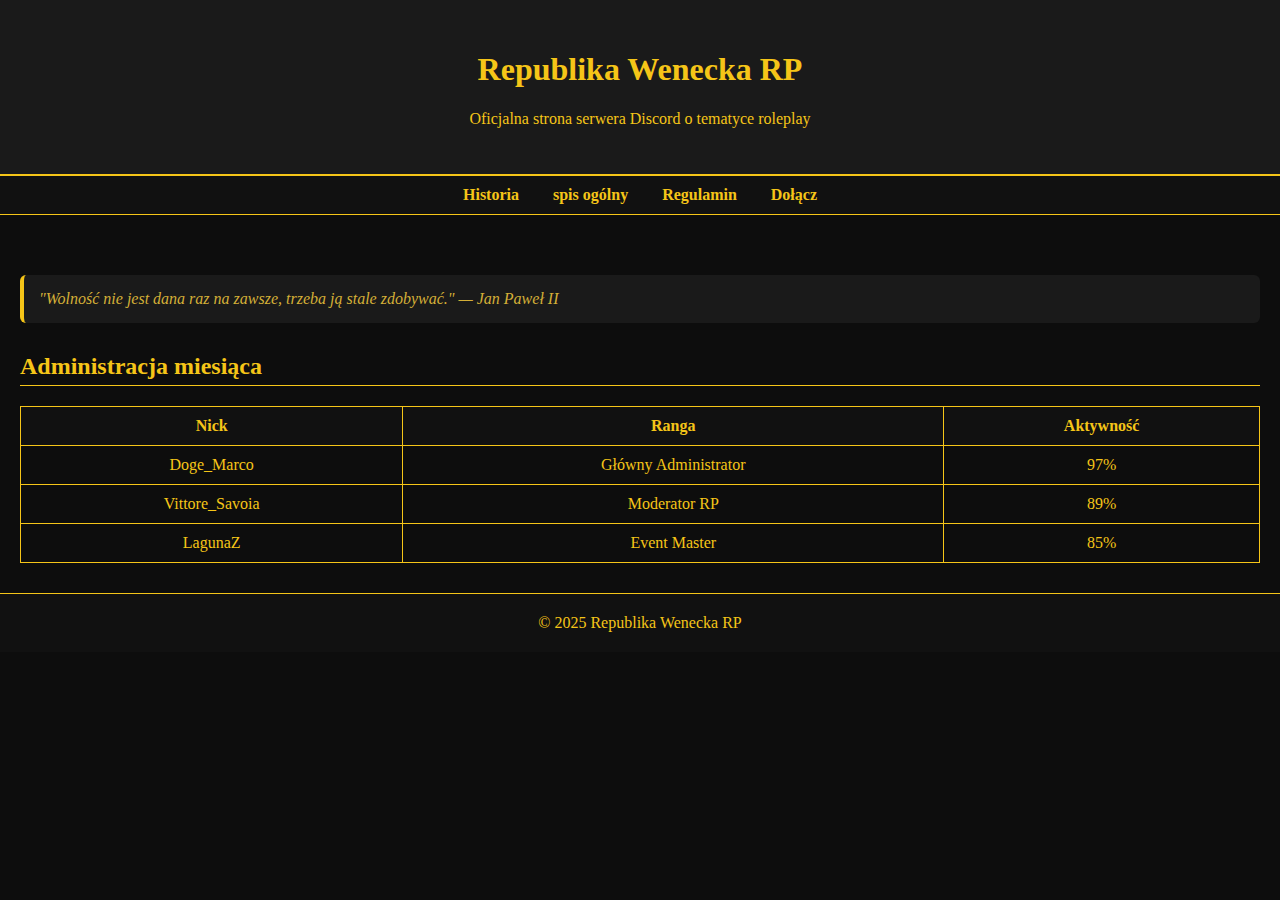
<file: index.html>
<!DOCTYPE html>
<html lang="pl">
<head>
  <meta charset="UTF-8">
  <title>Republika Wenecka RP</title>
  <link rel="stylesheet" href="style.css">
</head>
<body>

<header>
  <h1>Republika Wenecka RP</h1>
  <p>Oficjalna strona serwera Discord o tematyce roleplay</p>
</header>

<nav>
  <a href="historia.html">Historia</a>
  <a href="spis.html">spis ogólny</a>
  <a href="regulamin.html">Regulamin</a>
  <a href="dolacz.html">Dołącz</a>
</nav>

<main>
  <blockquote>
    "Wolność nie jest dana raz na zawsze, trzeba ją stale zdobywać." — Jan Paweł II
  </blockquote>

  <h2>Administracja miesiąca</h2>
  <table>
    <tr>
      <th>Nick</th>
      <th>Ranga</th>
      <th>Aktywność</th>
    </tr>
    <tr>
      <td>Doge_Marco</td>
      <td>Główny Administrator</td>
      <td>97%</td>
    </tr>
    <tr>
      <td>Vittore_Savoia</td>
      <td>Moderator RP</td>
      <td>89%</td>
    </tr>
    <tr>
      <td>LagunaZ</td>
      <td>Event Master</td>
      <td>85%</td>
    </tr>
  </table>
</main>

<footer>
  &copy; 2025 Republika Wenecka RP
</footer>

</body>
</html>
</file>
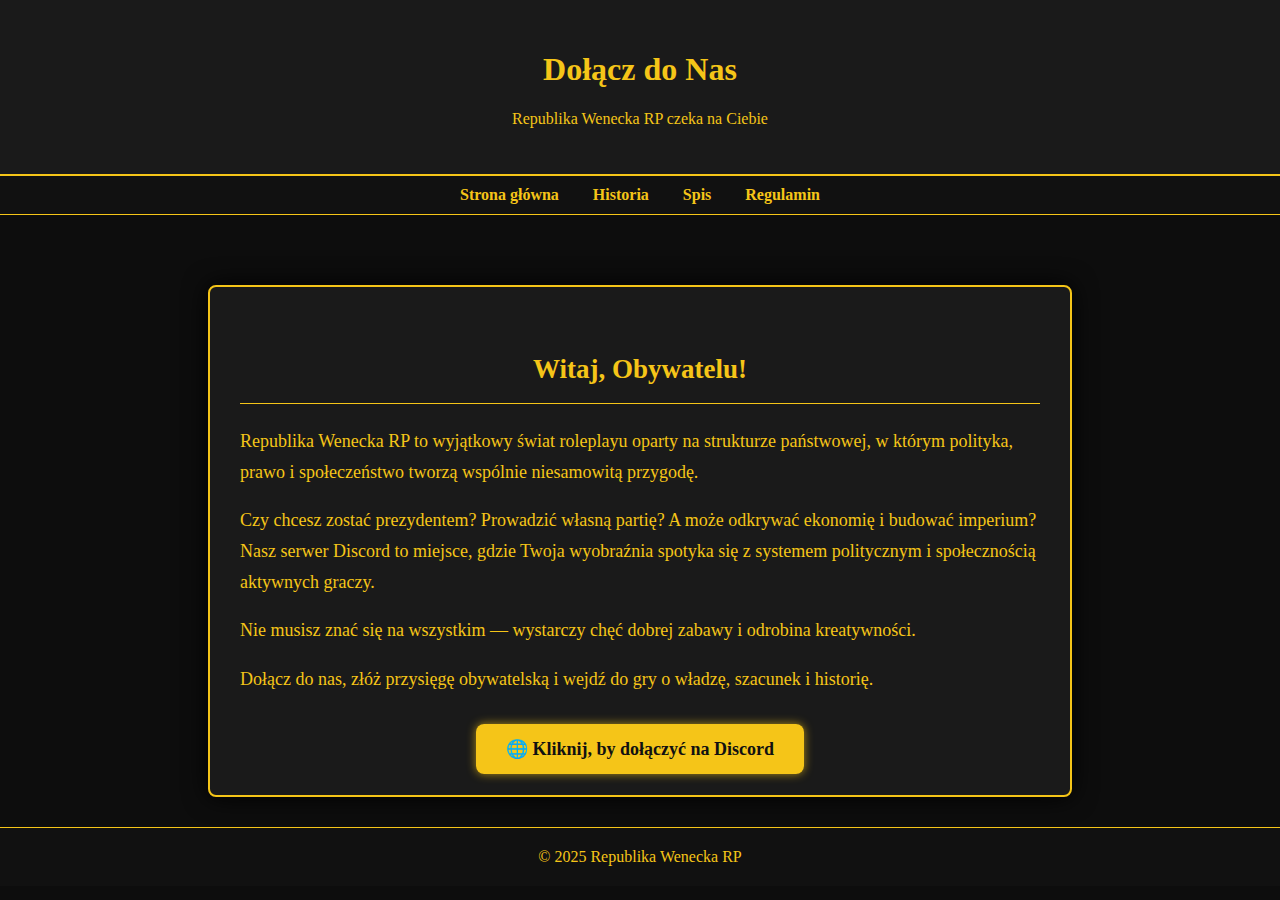
<file: dolacz.html>
<!DOCTYPE html>
<html lang="pl">
<head>
  <meta charset="UTF-8">
  <title>Dołącz do Republiki Weneckiej RP</title>
  <link rel="stylesheet" href="style.css">
</head>
<body>

<header>
  <h1>Dołącz do Nas</h1>
  <p>Republika Wenecka RP czeka na Ciebie</p>
</header>

<nav>
  <a href="index.html">Strona główna</a>
  <a href="historia.html">Historia</a>
  <a href="spis.html">Spis</a>
  <a href="regulamin.html">Regulamin</a>
</nav>

<main class="book-container">
  <div class="book-page">
    <h2>Witaj, Obywatelu!</h2>
    <p>
      Republika Wenecka RP to wyjątkowy świat roleplayu oparty na strukturze państwowej,
      w którym polityka, prawo i społeczeństwo tworzą wspólnie niesamowitą przygodę.
    </p>

    <p>
      Czy chcesz zostać prezydentem? Prowadzić własną partię? A może odkrywać ekonomię i budować imperium? 
      Nasz serwer Discord to miejsce, gdzie Twoja wyobraźnia spotyka się z systemem politycznym i 
      społecznością aktywnych graczy.
    </p>

    <p>
      Nie musisz znać się na wszystkim — wystarczy chęć dobrej zabawy i odrobina kreatywności.
    </p>

    <p>
      Dołącz do nas, złóż przysięgę obywatelską i wejdź do gry o władzę, szacunek i historię.
    </p>

    <div class="join-button">
      <a href=https://discord.gg/5XjupXhKpY target="_blank">🌐 Kliknij, by dołączyć na Discord</a>
    </div>
  </div>
</main>

<footer>
  &copy; 2025 Republika Wenecka RP
</footer>

</body>
</html>
</file>
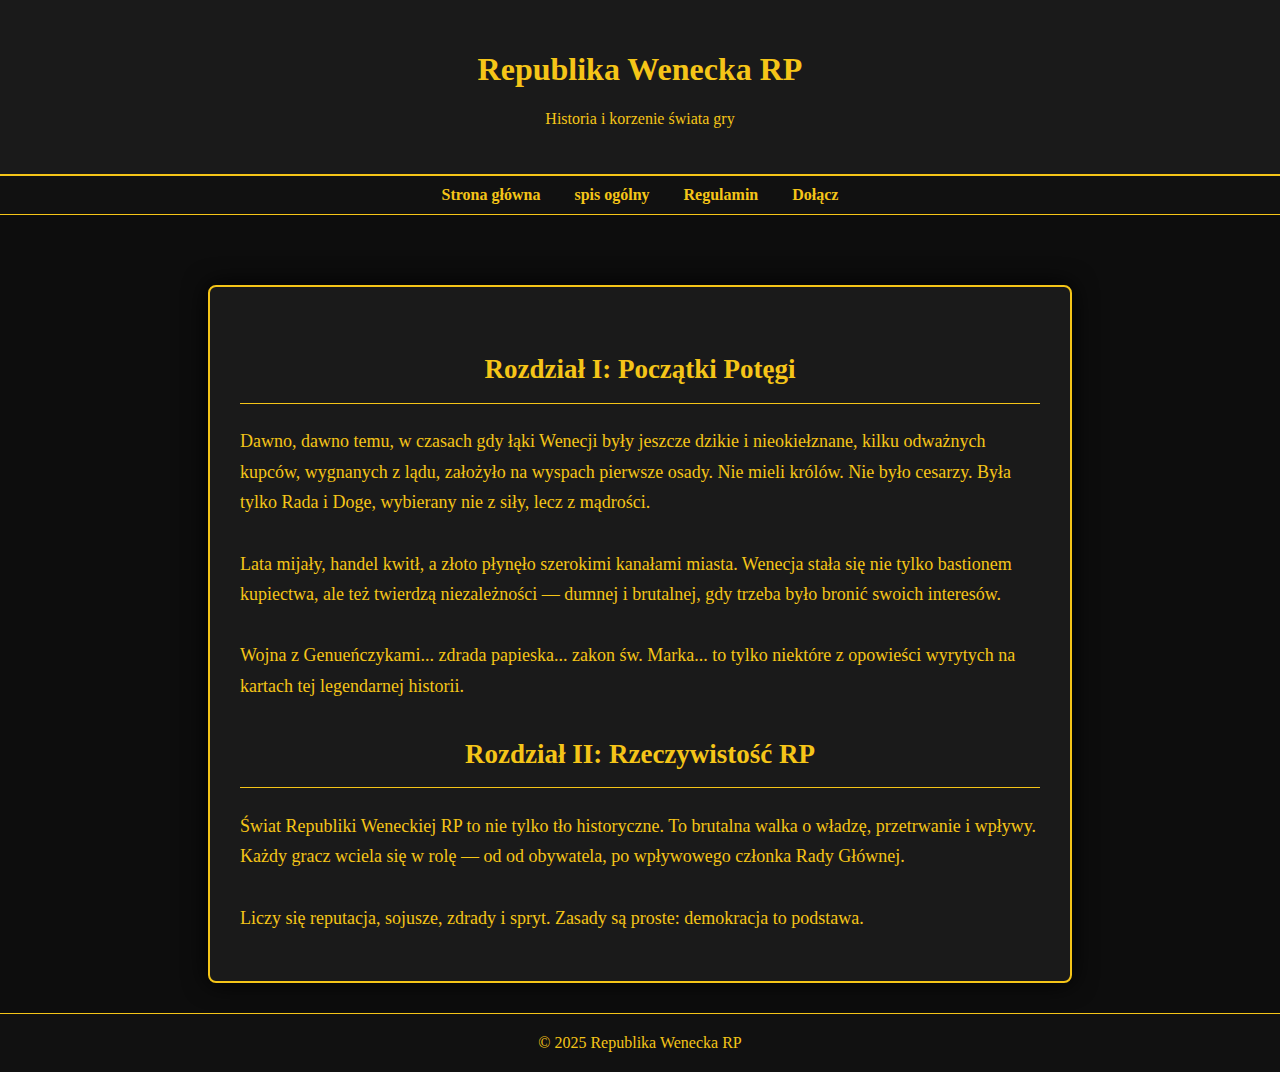
<file: historia.html>
<!DOCTYPE html>
<html lang="pl">
<head>
  <meta charset="UTF-8">
  <title>Historia - Republika Wenecka RP</title>
  <link rel="stylesheet" href="style.css">
</head>
<body>

<header>
  <h1>Republika Wenecka RP</h1>
  <p>Historia i korzenie świata gry</p>
</header>

<nav>
  <a href="index.html">Strona główna</a>
  <a href="spis.html">spis ogólny</a>
  <a href="regulamin.html">Regulamin</a>
  <a href="dolacz.html">Dołącz</a>
</nav>

<main class="book-container">
  <div class="book-page">
    <h2>Rozdział I: Początki Potęgi</h2>
    <p>
      Dawno, dawno temu, w czasach gdy łąki Wenecji były jeszcze dzikie i nieokiełznane, kilku odważnych kupców, wygnanych z lądu, założyło na wyspach pierwsze osady. Nie mieli królów. Nie było cesarzy. Była tylko Rada i Doge, wybierany nie z siły, lecz z mądrości.

      <br><br>
      Lata mijały, handel kwitł, a złoto płynęło szerokimi kanałami miasta. Wenecja stała się nie tylko bastionem kupiectwa, ale też twierdzą niezależności — dumnej i brutalnej, gdy trzeba było bronić swoich interesów.

      <br><br>
      Wojna z Genueńczykami... zdrada papieska... zakon św. Marka... to tylko niektóre z opowieści wyrytych na kartach tej legendarnej historii.
    </p>

    <h2>Rozdział II: Rzeczywistość RP</h2>
    <p>
      Świat Republiki Weneckiej RP to nie tylko tło historyczne. To brutalna walka o władzę, przetrwanie i wpływy. Każdy gracz wciela się w rolę — od od obywatela, po wpływowego członka Rady Głównej.

      <br><br>
      Liczy się reputacja, sojusze, zdrady i spryt. Zasady są proste: demokracja to podstawa.
    </p>
  </div>
</main>

<footer>
  &copy; 2025 Republika Wenecka RP
</footer>

</body>
</html>
</file>
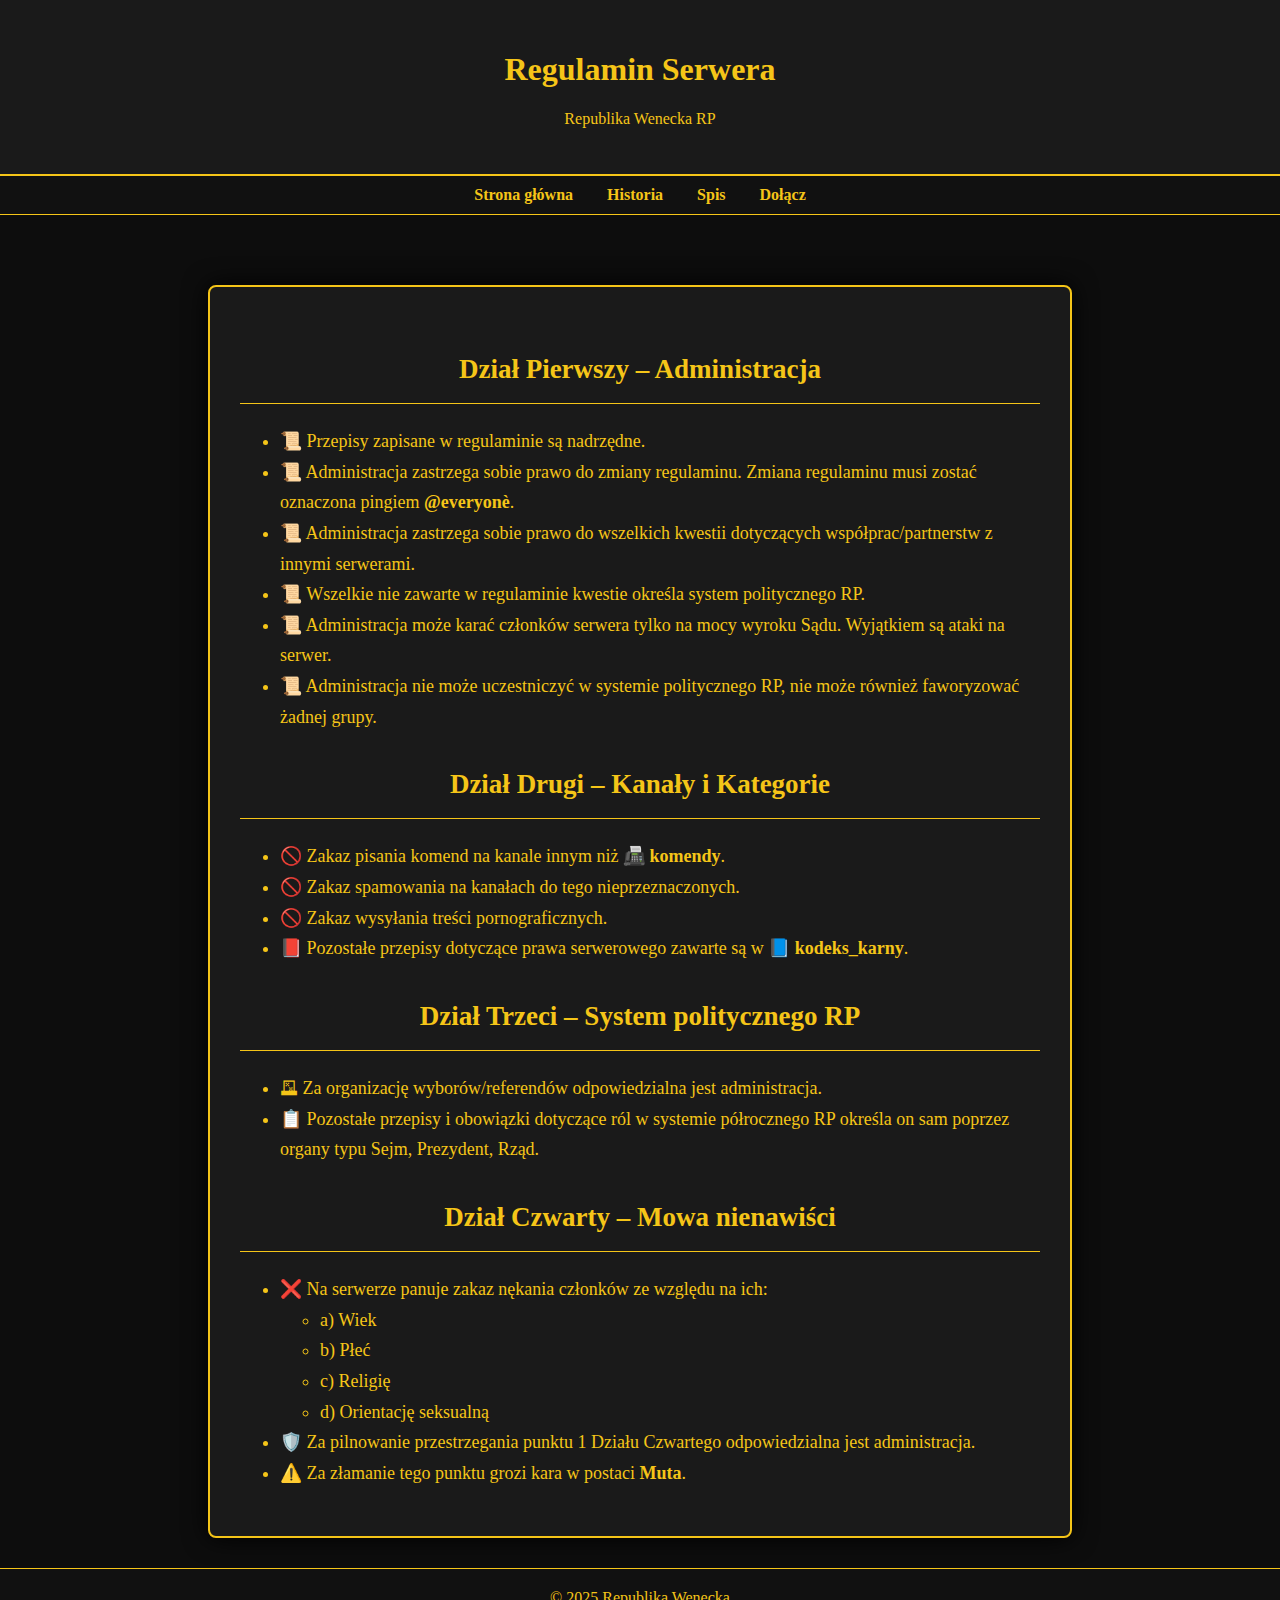
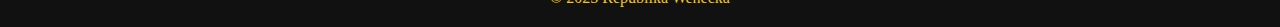
<file: regulamin.html>
<!DOCTYPE html>
<html lang="pl">
<head>
  <meta charset="UTF-8">
  <title>Regulamin - Republika Wenecka RP</title>
  <link rel="stylesheet" href="style.css">
</head>
<body>

<header>
  <h1>Regulamin Serwera</h1>
  <p>Republika Wenecka RP</p>
</header>

<nav>
  <a href="index.html">Strona główna</a>
  <a href="historia.html">Historia</a>
  <a href="spis.html">Spis</a>
  <a href="dolacz.html">Dołącz</a>
</nav>

<main class="book-container">
  <div class="book-page">
    <h2>Dział Pierwszy – Administracja</h2>
    <ul>
      <li>📜 Przepisy zapisane w regulaminie są nadrzędne.</li>
      <li>📜 Administracja zastrzega sobie prawo do zmiany regulaminu. Zmiana regulaminu musi zostać oznaczona pingiem <strong>@everyonè</strong>.</li>
      <li>📜 Administracja zastrzega sobie prawo do wszelkich kwestii dotyczących współprac/partnerstw z innymi serwerami.</li>
      <li>📜 Wszelkie nie zawarte w regulaminie kwestie określa system politycznego RP.</li>
      <li>📜 Administracja może karać członków serwera tylko na mocy wyroku Sądu. Wyjątkiem są ataki na serwer.</li>
      <li>📜 Administracja nie może uczestniczyć w systemie politycznego RP, nie może również faworyzować żadnej grupy.</li>
    </ul>

    <h2>Dział Drugi – Kanały i Kategorie</h2>
    <ul>
      <li>🚫 Zakaz pisania komend na kanale innym niż <strong>📠 komendy</strong>.</li>
      <li>🚫 Zakaz spamowania na kanałach do tego nieprzeznaczonych.</li>
      <li>🚫 Zakaz wysyłania treści pornograficznych.</li>
      <li>📕 Pozostałe przepisy dotyczące prawa serwerowego zawarte są w <strong>📘 kodeks_karny</strong>.</li>
    </ul>

    <h2>Dział Trzeci – System politycznego RP</h2>
    <ul>
      <li>🗳 Za organizację wyborów/referendów odpowiedzialna jest administracja.</li>
      <li>📋 Pozostałe przepisy i obowiązki dotyczące ról w systemie półrocznego RP określa on sam poprzez organy typu Sejm, Prezydent, Rząd.</li>
    </ul>

    <h2>Dział Czwarty – Mowa nienawiści</h2>
    <ul>
      <li>❌ Na serwerze panuje zakaz nękania członków ze względu na ich:</li>
      <ul>
        <li>a) Wiek</li>
        <li>b) Płeć</li>
        <li>c) Religię</li>
        <li>d) Orientację seksualną</li>
      </ul>
      <li>🛡️ Za pilnowanie przestrzegania punktu 1 Działu Czwartego odpowiedzialna jest administracja.</li>
      <li>⚠️ Za złamanie tego punktu grozi kara w postaci <strong>Muta</strong>.</li>
    </ul>
  </div>
</main>

<footer>
  &copy; 2025 Republika Wenecka
</footer>

</body>
</html>
</file>
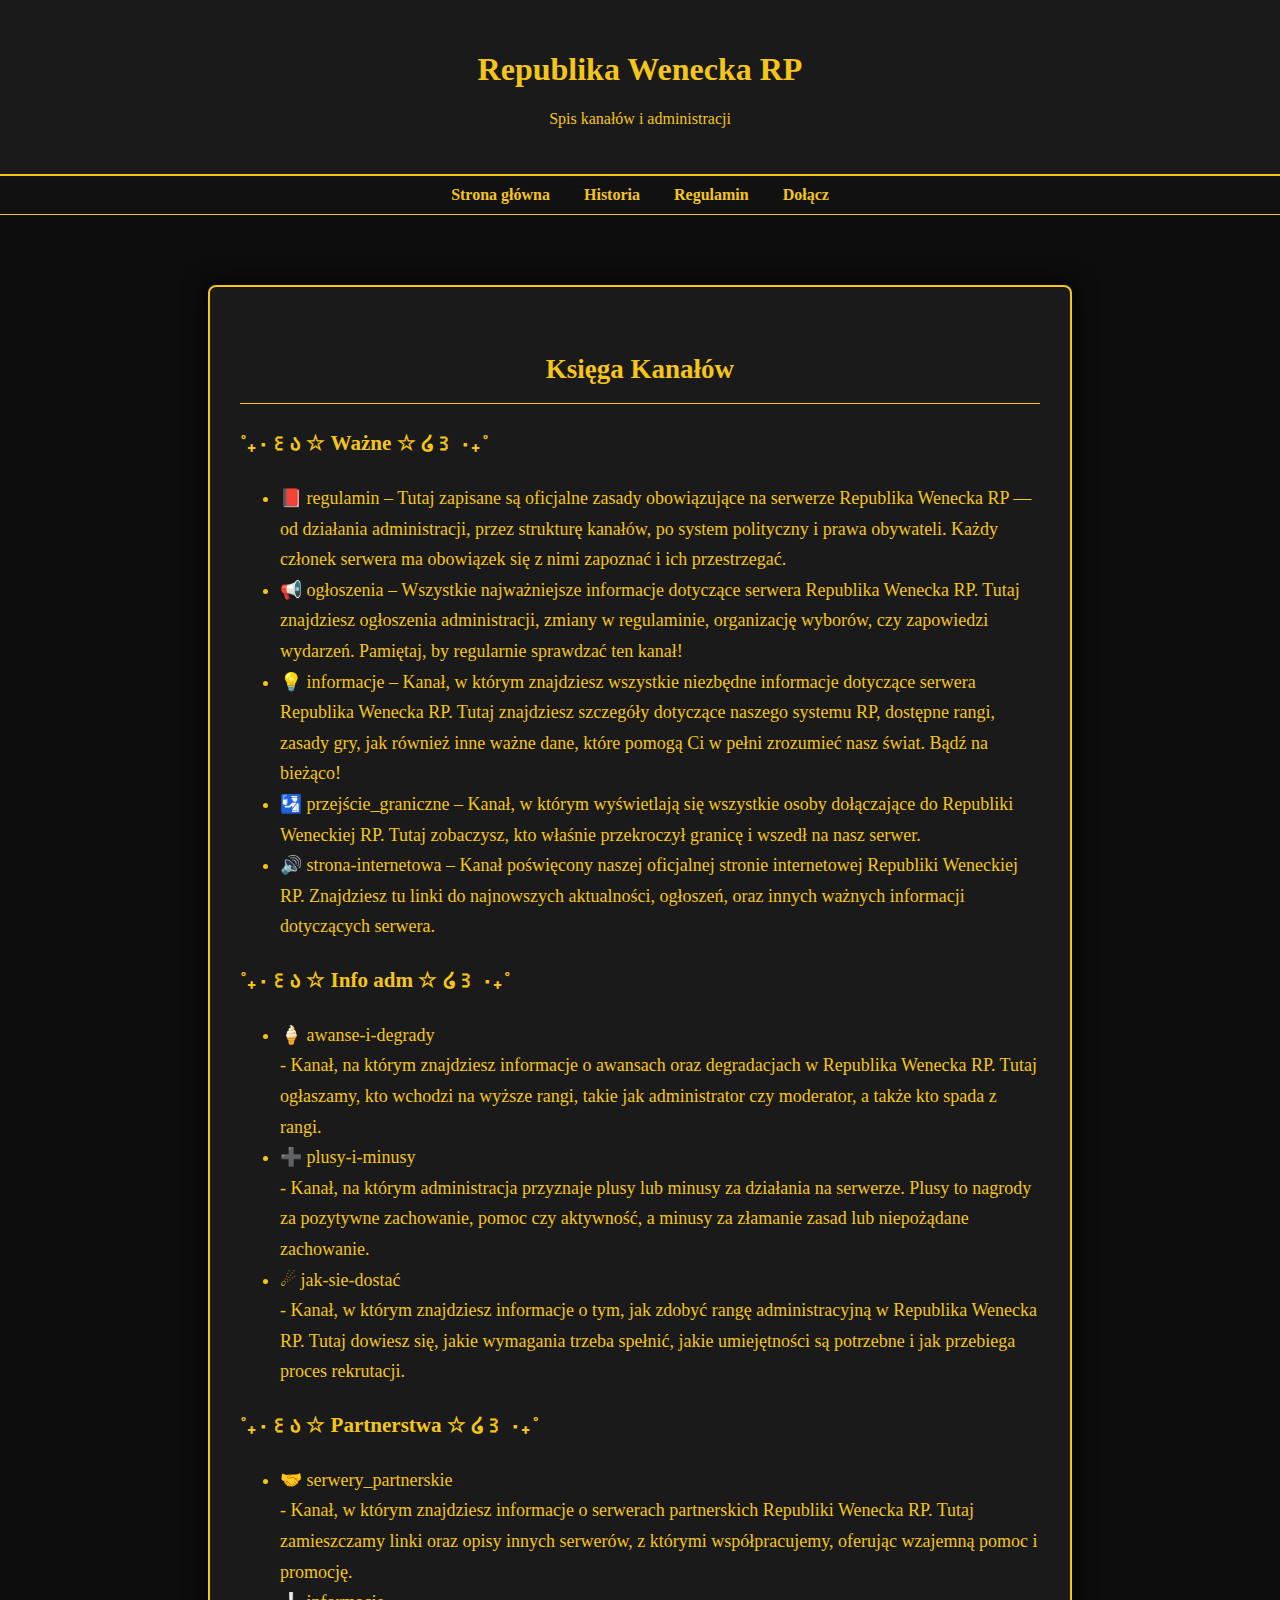
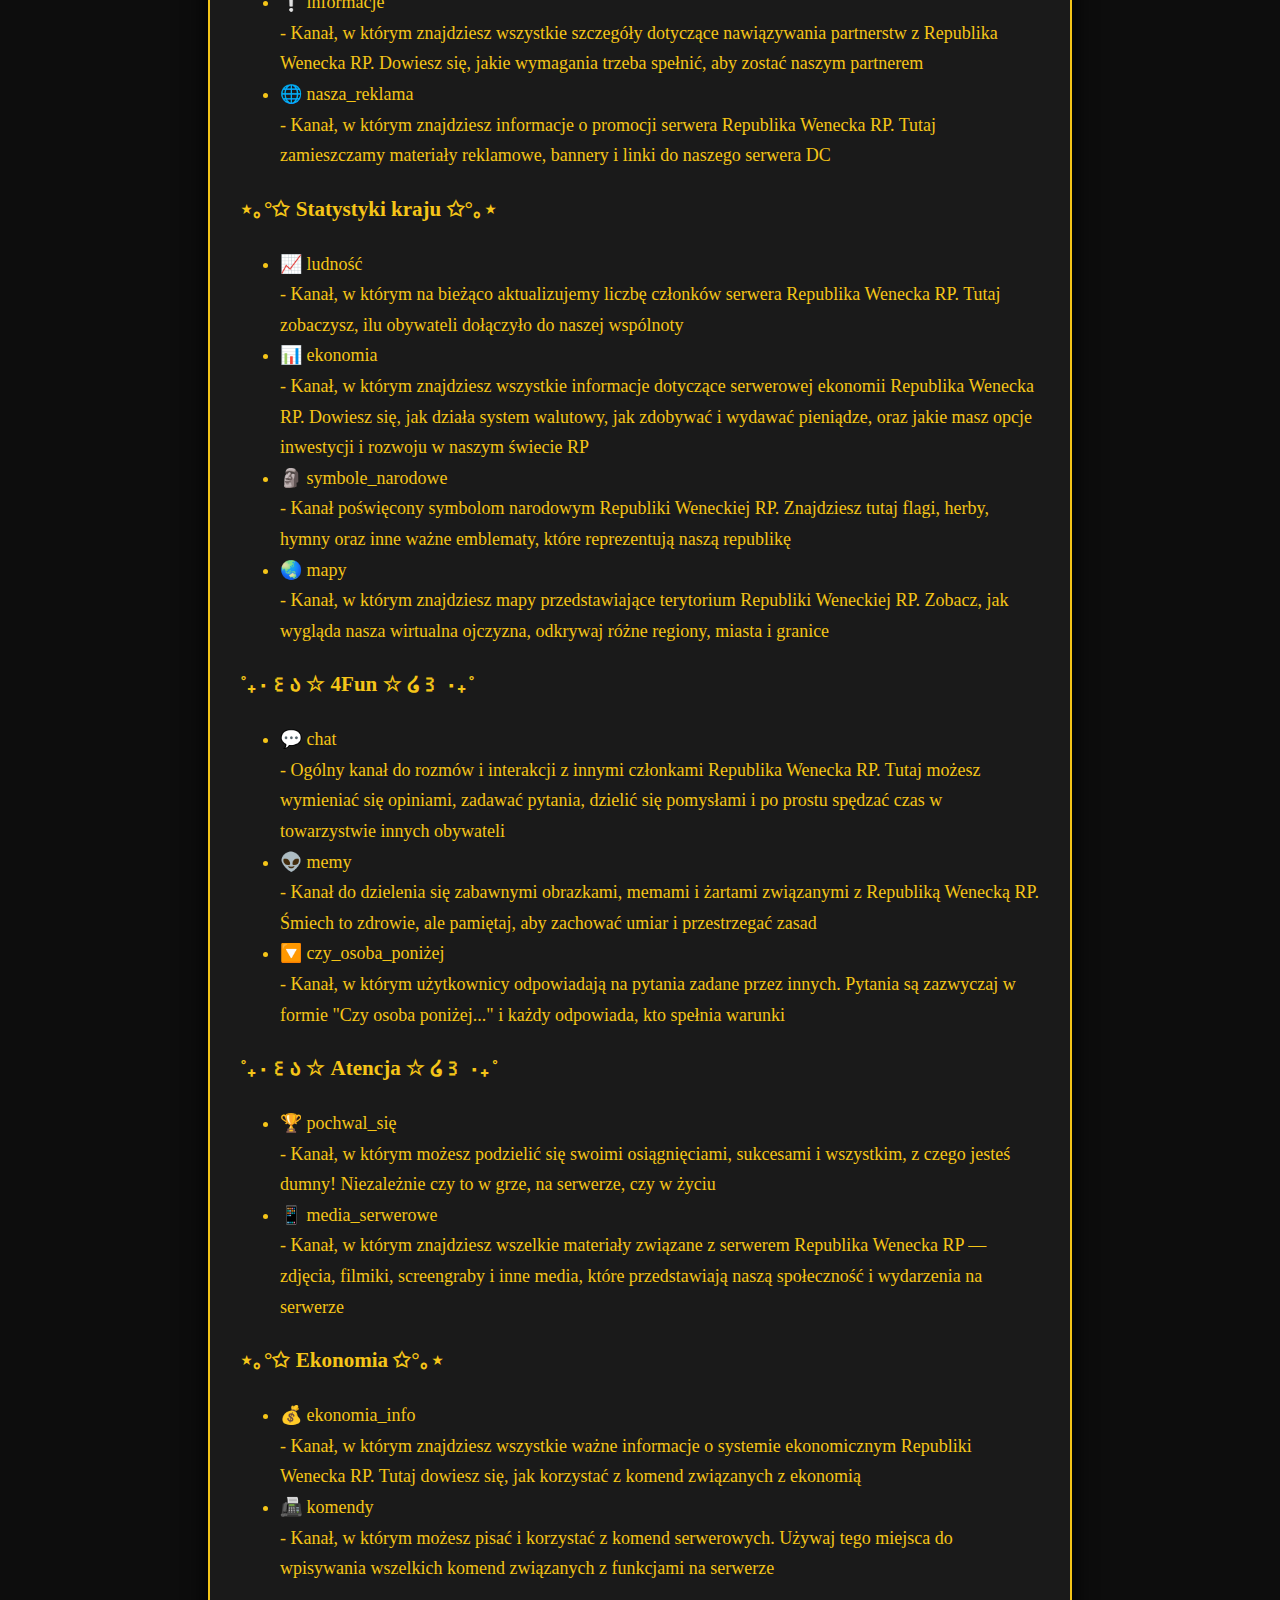
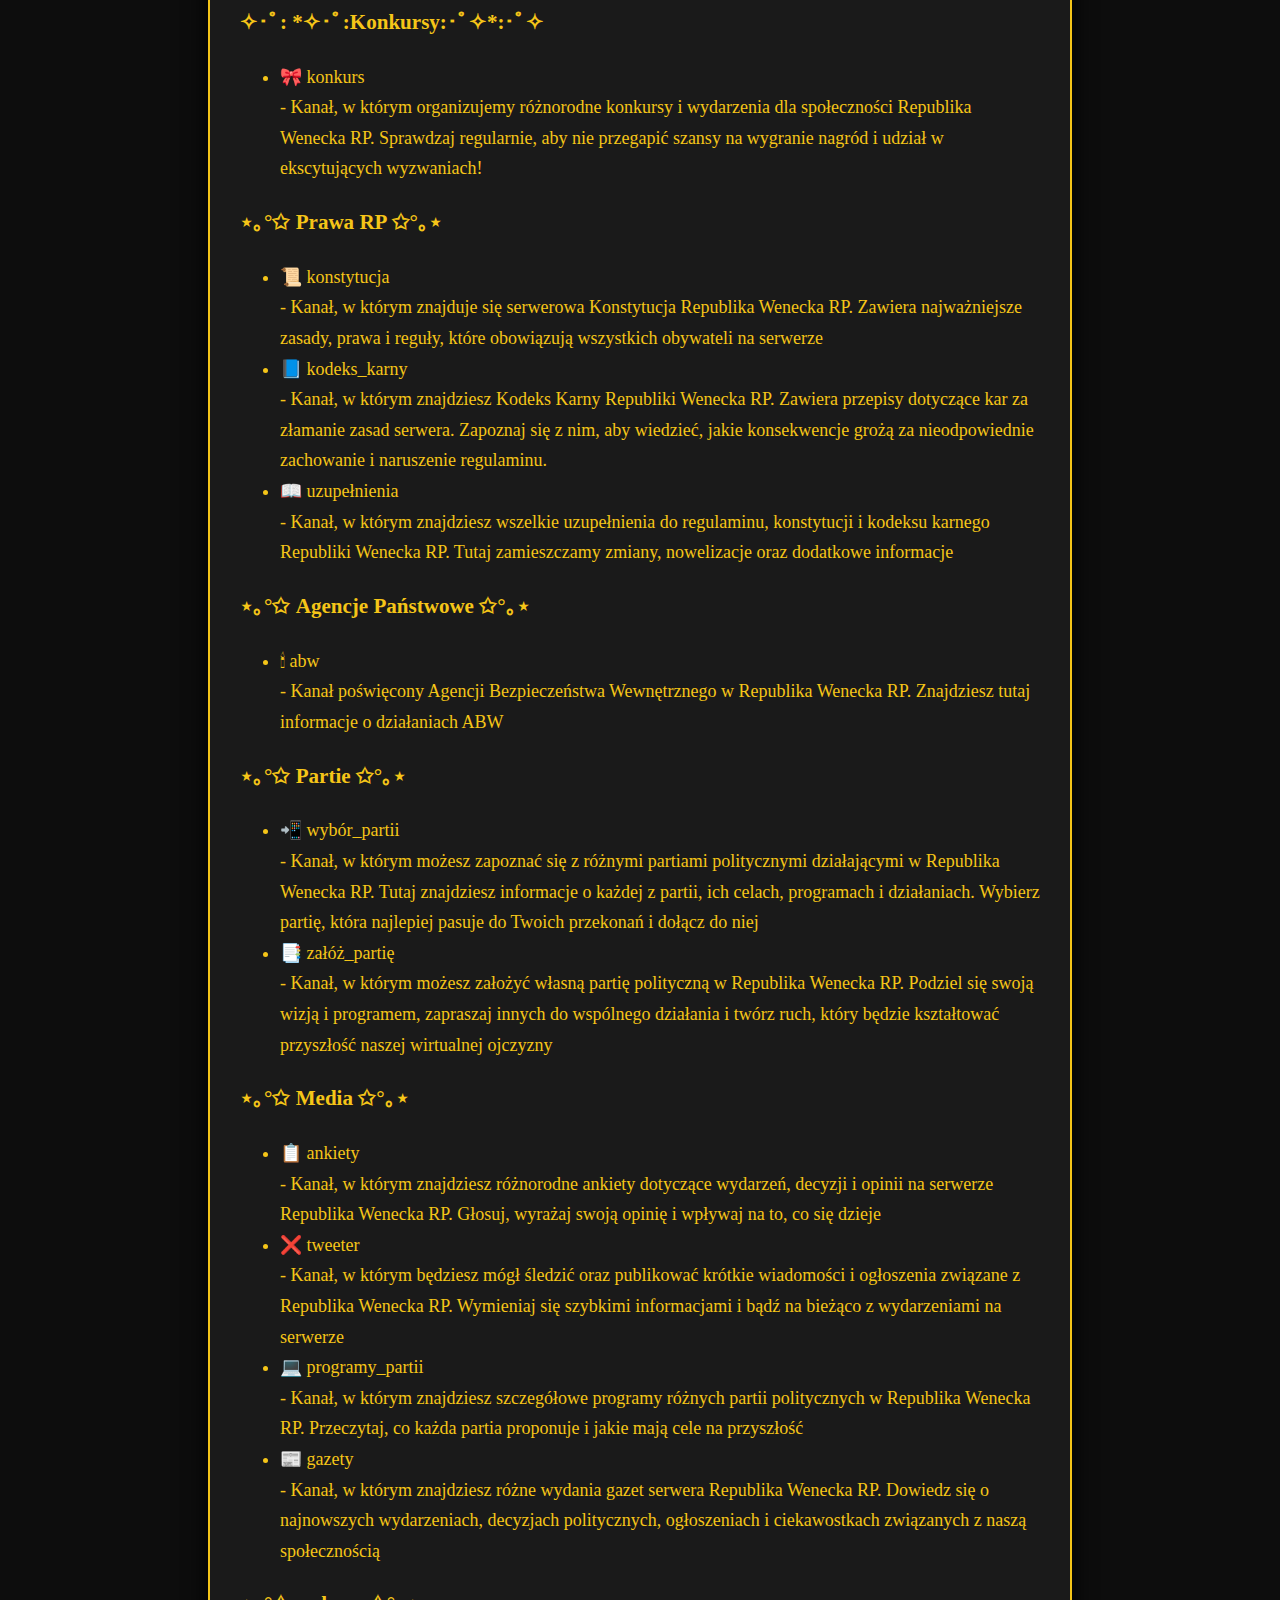
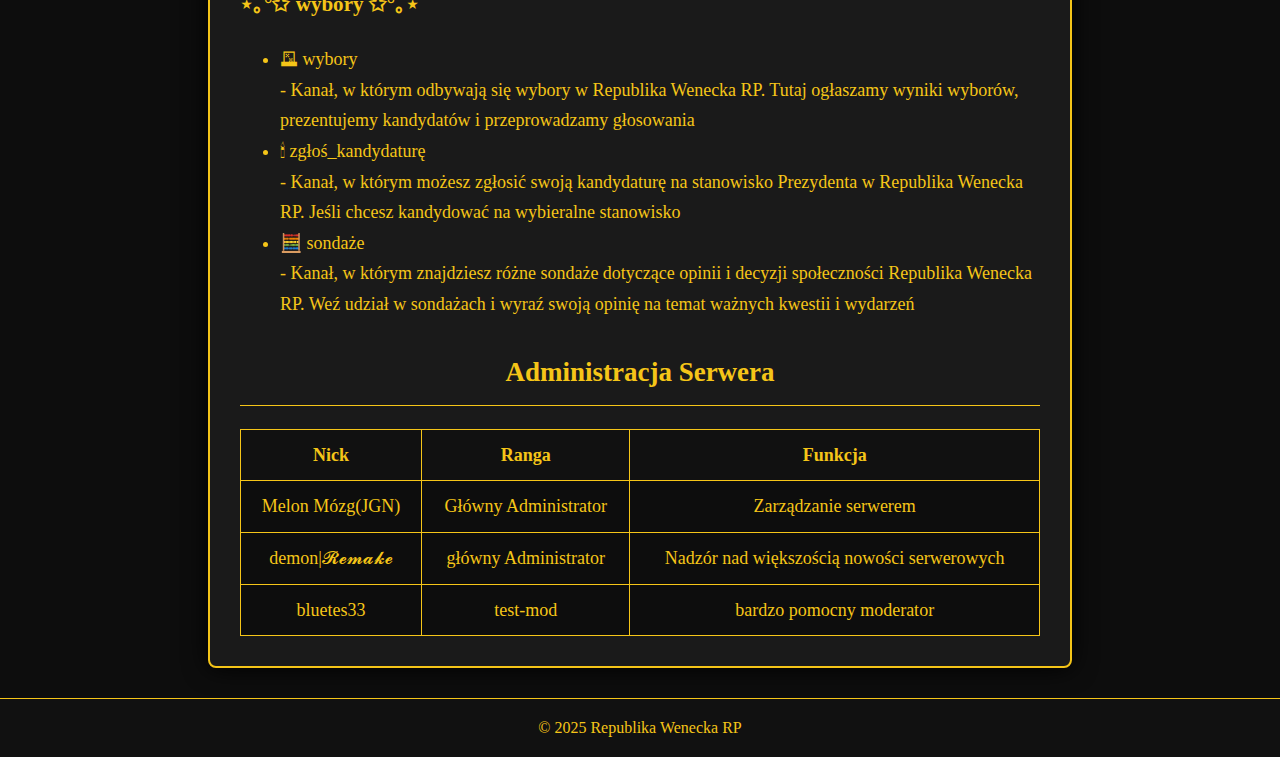
<file: spis.html>
<!DOCTYPE html>
<html lang="pl">
<head>
  <meta charset="UTF-8">
  <title>Spis - Republika Wenecka RP</title>
  <link rel="stylesheet" href="style.css">
</head>
<body>

<header>
  <h1>Republika Wenecka RP</h1>
  <p>Spis kanałów i administracji</p>
</header>

<nav>
  <a href="index.html">Strona główna</a>
  <a href="historia.html">Historia</a>
  <a href="regulamin.html">Regulamin</a>
  <a href="dolacz.html">Dołącz</a>
</nav>

<main class="book-container">
  <div class="book-page">
    <h2>Księga Kanałów</h2>

    <div class="discord-category">
      <h3>˚₊‧꒰ა ☆ Ważne ☆ ໒꒱ ‧₊˚</h3>
      <ul>
        <li>📕 regulamin – <span class="desc">Tutaj zapisane są oficjalne zasady obowiązujące na serwerze Republika Wenecka RP — od działania administracji, przez strukturę kanałów, po system polityczny i prawa obywateli. Każdy członek serwera ma obowiązek się z nimi zapoznać i ich przestrzegać.</span></li>
        <li>📢 ogłoszenia – <span class="desc">Wszystkie najważniejsze informacje dotyczące serwera Republika Wenecka RP. Tutaj znajdziesz ogłoszenia administracji, zmiany w regulaminie, organizację wyborów, czy zapowiedzi wydarzeń. Pamiętaj, by regularnie sprawdzać ten kanał!</span></li>
        <li>💡 informacje – <span class="desc">Kanał, w którym znajdziesz wszystkie niezbędne informacje dotyczące serwera Republika Wenecka RP. Tutaj znajdziesz szczegóły dotyczące naszego systemu RP, dostępne rangi, zasady gry, jak również inne ważne dane, które pomogą Ci w pełni zrozumieć nasz świat. Bądź na bieżąco!</span></li>
        <li>🛂 przejście_graniczne – <span class="desc">Kanał, w którym wyświetlają się wszystkie osoby dołączające do Republiki Weneckiej RP. Tutaj zobaczysz, kto właśnie przekroczył granicę i wszedł na nasz serwer.</span></li>
        <li>🔊 strona-internetowa – <span class="desc">Kanał poświęcony naszej oficjalnej stronie internetowej Republiki Weneckiej RP. Znajdziesz tu linki do najnowszych aktualności, ogłoszeń, oraz innych ważnych informacji dotyczących serwera.</span></li>
      </ul>
    </div>

    <div class="discord-category">
      <h3>˚₊‧꒰ა ☆ Info adm ☆ ໒꒱ ‧₊˚</h3>
      <ul>
        <li>🍦 awanse-i-degrady</li> - <span class="desc">Kanał, na którym znajdziesz informacje o awansach oraz degradacjach w Republika Wenecka RP. Tutaj ogłaszamy, kto wchodzi na wyższe rangi, takie jak administrator czy moderator, a także kto spada z rangi.</span></li>
        <li>➕ plusy-i-minusy</li> - <span class="desc">Kanał, na którym administracja przyznaje plusy lub minusy za działania na serwerze. Plusy to nagrody za pozytywne zachowanie, pomoc czy aktywność, a minusy za złamanie zasad lub niepożądane zachowanie.</span></li>
        <li>☄ jak-sie-dostać</li>- <span class="desc">Kanał, w którym znajdziesz informacje o tym, jak zdobyć rangę administracyjną w Republika Wenecka RP. Tutaj dowiesz się, jakie wymagania trzeba spełnić, jakie umiejętności są potrzebne i jak przebiega proces rekrutacji.</span></li>
      </ul>
    </div>

    <div class="discord-category">
      <h3>˚₊‧꒰ა ☆ Partnerstwa ☆ ໒꒱ ‧₊˚</h3>
      <ul>
        <li>🤝 serwery_partnerskie</li> - <span class="desc">Kanał, w którym znajdziesz informacje o serwerach partnerskich Republiki Wenecka RP. Tutaj zamieszczamy linki oraz opisy innych serwerów, z którymi współpracujemy, oferując wzajemną pomoc i promocję.</span></li>
        <li>❕ informacje</li> - <span class="desc">Kanał, w którym znajdziesz wszystkie szczegóły dotyczące nawiązywania partnerstw z Republika Wenecka RP. Dowiesz się, jakie wymagania trzeba spełnić, aby zostać naszym partnerem</span></li>
        <li>🌐 nasza_reklama</li> - <span class="desc">Kanał, w którym znajdziesz informacje o promocji serwera Republika Wenecka RP. Tutaj zamieszczamy materiały reklamowe, bannery i linki do naszego serwera DC</span></li>
      </ul>
    </div>

    <div class="discord-category">
      <h3>⋆｡°✩ Statystyki kraju ✩°｡⋆</h3>
      <ul>
        <li>📈 ludność</li> - <span class="desc">Kanał, w którym na bieżąco aktualizujemy liczbę członków serwera Republika Wenecka RP. Tutaj zobaczysz, ilu obywateli dołączyło do naszej wspólnoty</span></li>
        <li>📊 ekonomia</li> - <span class="desc">Kanał, w którym znajdziesz wszystkie informacje dotyczące serwerowej ekonomii Republika Wenecka RP. Dowiesz się, jak działa system walutowy, jak zdobywać i wydawać pieniądze, oraz jakie masz opcje inwestycji i rozwoju w naszym świecie RP</span></li>
        <li>🗿 symbole_narodowe</li> - <span class="desc">Kanał poświęcony symbolom narodowym Republiki Weneckiej RP. Znajdziesz tutaj flagi, herby, hymny oraz inne ważne emblematy, które reprezentują naszą republikę</span></li>
        <li>🌏 mapy</li> - <span class="desc">Kanał, w którym znajdziesz mapy przedstawiające terytorium Republiki Weneckiej RP. Zobacz, jak wygląda nasza wirtualna ojczyzna, odkrywaj różne regiony, miasta i granice</span></li>
      </ul>
    </div>

    <div class="discord-category">
      <h3>˚₊‧꒰ა ☆ 4Fun ☆ ໒꒱ ‧₊˚</h3>
      <ul>
        <li>💬 chat</li> - <span class="desc">Ogólny kanał do rozmów i interakcji z innymi członkami Republika Wenecka RP. Tutaj możesz wymieniać się opiniami, zadawać pytania, dzielić się pomysłami i po prostu spędzać czas w towarzystwie innych obywateli</span></li>
        <li>👽 memy</li> - <span class="desc">Kanał do dzielenia się zabawnymi obrazkami, memami i żartami związanymi z Republiką Wenecką RP. Śmiech to zdrowie, ale pamiętaj, aby zachować umiar i przestrzegać zasad</span></li>
        <li>🔽 czy_osoba_poniżej</li> - <span class="desc">Kanał, w którym użytkownicy odpowiadają na pytania zadane przez innych. Pytania są zazwyczaj w formie "Czy osoba poniżej..." i każdy odpowiada, kto spełnia warunki</span></li> 
      </ul>
    </div>

    <div class="discord-category">
      <h3>˚₊‧꒰ა ☆ Atencja ☆ ໒꒱ ‧₊˚</h3>
      <ul>
        <li>🏆 pochwal_się</li> - <span class="desc">Kanał, w którym możesz podzielić się swoimi osiągnięciami, sukcesami i wszystkim, z czego jesteś dumny! Niezależnie czy to w grze, na serwerze, czy w życiu</span></li>
        <li>📱 media_serwerowe</li> - <span class="desc">Kanał, w którym znajdziesz wszelkie materiały związane z serwerem Republika Wenecka RP — zdjęcia, filmiki, screengraby i inne media, które przedstawiają naszą społeczność i wydarzenia na serwerze</span></li>
      </ul>
    </div>

    <div class="discord-category">
      <h3>⋆｡°✩ Ekonomia ✩°｡⋆</h3>
      <ul>
        <li>💰 ekonomia_info</li> - <span class="desc">Kanał, w którym znajdziesz wszystkie ważne informacje o systemie ekonomicznym Republiki Wenecka RP. Tutaj dowiesz się, jak korzystać z komend związanych z ekonomią</span></li>
        <li>📠 komendy</li> - <span class="desc">Kanał, w którym możesz pisać i korzystać z komend serwerowych. Używaj tego miejsca do wpisywania wszelkich komend związanych z funkcjami na serwerze</span></li>
      </ul>
    </div>

    <div class="discord-category">
      <h3>✧･ﾟ: *✧･ﾟ:Konkursy:･ﾟ✧*:･ﾟ✧</h3>
      <ul>
        <li>🎀 konkurs</li> - <span class="desc">Kanał, w którym organizujemy różnorodne konkursy i wydarzenia dla społeczności Republika Wenecka RP. Sprawdzaj regularnie, aby nie przegapić szansy na wygranie nagród i udział w ekscytujących wyzwaniach!</span></li>
      </ul>
    </div>

    <div class="discord-category">
      <h3>⋆｡°✩ Prawa RP ✩°｡⋆</h3>
      <ul>
        <li>📜 konstytucja</li> - <span class="desc">Kanał, w którym znajduje się serwerowa Konstytucja Republika Wenecka RP. Zawiera najważniejsze zasady, prawa i reguły, które obowiązują wszystkich obywateli na serwerze</span></li>
        <li>📘 kodeks_karny</li> - <span class="desc">Kanał, w którym znajdziesz Kodeks Karny Republiki Wenecka RP. Zawiera przepisy dotyczące kar za złamanie zasad serwera. Zapoznaj się z nim, aby wiedzieć, jakie konsekwencje grożą za nieodpowiednie zachowanie i naruszenie regulaminu.</span></li>
        <li>📖 uzupełnienia</li> - <span class="desc">Kanał, w którym znajdziesz wszelkie uzupełnienia do regulaminu, konstytucji i kodeksu karnego Republiki Wenecka RP. Tutaj zamieszczamy zmiany, nowelizacje oraz dodatkowe informacje</span></li>
      </ul>
    </div>

    <div class="discord-category">
      <h3>⋆｡°✩ Agencje Państwowe ✩°｡⋆</h3>
      <ul>
        <li>🕯 abw</li> - <span class="desc">Kanał poświęcony Agencji Bezpieczeństwa Wewnętrznego w Republika Wenecka RP. Znajdziesz tutaj informacje o działaniach ABW</span></li>
      </ul>
    </div>

    <div class="discord-category">
      <h3>⋆｡°✩ Partie ✩°｡⋆</h3>
      <ul>
        <li>📲 wybór_partii</li> - <span class="desc">Kanał, w którym możesz zapoznać się z różnymi partiami politycznymi działającymi w Republika Wenecka RP. Tutaj znajdziesz informacje o każdej z partii, ich celach, programach i działaniach. Wybierz partię, która najlepiej pasuje do Twoich przekonań i dołącz do niej</span></li>
        <li>📑 załóż_partię</li> - <span class="desc">Kanał, w którym możesz założyć własną partię polityczną w Republika Wenecka RP. Podziel się swoją wizją i programem, zapraszaj innych do wspólnego działania i twórz ruch, który będzie kształtować przyszłość naszej wirtualnej ojczyzny</span></li>
      </ul>
    </div>

    <div class="discord-category">
      <h3>⋆｡°✩ Media ✩°｡⋆</h3>
      <ul>
        <li>📋 ankiety</li> - <span class="desc">Kanał, w którym znajdziesz różnorodne ankiety dotyczące wydarzeń, decyzji i opinii na serwerze Republika Wenecka RP. Głosuj, wyrażaj swoją opinię i wpływaj na to, co się dzieje</span></li>
        <li>❌ tweeter</li> - <span class="desc">Kanał, w którym będziesz mógł śledzić oraz publikować krótkie wiadomości i ogłoszenia związane z Republika Wenecka RP. Wymieniaj się szybkimi informacjami i bądź na bieżąco z wydarzeniami na serwerze</span></li>
        <li>💻 programy_partii</li> - <span class="desc">Kanał, w którym znajdziesz szczegółowe programy różnych partii politycznych w Republika Wenecka RP. Przeczytaj, co każda partia proponuje i jakie mają cele na przyszłość</span></li>
        <li>📰 gazety</li> - <span class="desc">Kanał, w którym znajdziesz różne wydania gazet serwera Republika Wenecka RP. Dowiedz się o najnowszych wydarzeniach, decyzjach politycznych, ogłoszeniach i ciekawostkach związanych z naszą społecznością</span></li>
      </ul>
    </div>

    <div class="discord-category">
      <h3>⋆｡°✩ wybory ✩°｡⋆</h3>
      <ul>
        <li>🗳 wybory</li> - <span class="desc">Kanał, w którym odbywają się wybory w Republika Wenecka RP. Tutaj ogłaszamy wyniki wyborów, prezentujemy kandydatów i przeprowadzamy głosowania</span></li>
        <li>🕯 zgłoś_kandydaturę</li> - <span class="desc">Kanał, w którym możesz zgłosić swoją kandydaturę na stanowisko Prezydenta w Republika Wenecka RP. Jeśli chcesz kandydować na wybieralne stanowisko</span></li>
        <li>🧮 sondaże</li> - <span class="desc">Kanał, w którym znajdziesz różne sondaże dotyczące opinii i decyzji społeczności Republika Wenecka RP. Weź udział w sondażach i wyraź swoją opinię na temat ważnych kwestii i wydarzeń</span></li>
      </ul>
    </div>

    <h2>Administracja Serwera</h2>

    <table>
      <tr>
        <th>Nick</th>
        <th>Ranga</th>
        <th>Funkcja</th>
      </tr>
      <tr>
        <td>Melon Mózg(JGN)</td>
        <td>Główny Administrator</td>
        <td>Zarządzanie serwerem</td>
      </tr>
      <tr>
        <td>demon|𝓡𝓮𝓶𝓪𝓴𝓮</td>
        <td>główny Administrator</td>
        <td>Nadzór nad większością nowości serwerowych</td>
      </tr>
      <tr>
        <td>bluetes33</td>
        <td>test-mod</td>
        <td>bardzo pomocny moderator</td>
      </tr>
    </table>
  </div>
</main>

<footer>
  &copy; 2025 Republika Wenecka RP
</footer>

</body>
</html>
</file>
<file: style.css>
body {
  font-family: 'Georgia', serif;
  background-color: #0d0d0d;
  color: #f5c518; /* Złoty */
  margin: 0;
  padding: 0;
}

header {
  background-color: #1a1a1a;
  color: #f5c518;
  padding: 30px 20px;
  text-align: center;
  border-bottom: 2px solid #f5c518;
}

nav {
  background-color: #111;
  padding: 10px;
  text-align: center;
  border-bottom: 1px solid #f5c518;
}

nav a {
  color: #f5c518;
  margin: 0 15px;
  text-decoration: none;
  font-weight: bold;
  transition: color 0.3s;
}

nav a:hover {
  color: #fff;
}

main {
  padding: 30px 20px;
}

blockquote {
  font-style: italic;
  color: #d4af37;
  border-left: 4px solid #f5c518;
  padding-left: 15px;
  margin: 30px 0;
  background-color: #1a1a1a;
  padding: 15px;
  border-radius: 6px;
}

h2 {
  color: #f5c518;
  border-bottom: 1px solid #f5c518;
  padding-bottom: 5px;
}

table {
  width: 100%;
  border-collapse: collapse;
  margin-top: 20px;
  background-color: #1a1a1a;
  border: 1px solid #f5c518;
}

th, td {
  border: 1px solid #f5c518;
  padding: 10px;
  text-align: center;
  color: #f5c518;
}

th {
  background-color: #111;
}

td {
  background-color: #0d0d0d;
}

footer {
  background-color: #111;
  color: #f5c518;
  text-align: center;
  padding: 20px;
  border-top: 1px solid #f5c518;
}
.book-container {
  display: flex;
  justify-content: center;
  margin-top: 40px;
}

.book-page {
  background-color: #1a1a1a;
  border: 2px solid #f5c518;
  padding: 30px;
  max-width: 800px;
  line-height: 1.7;
  font-size: 18px;
  box-shadow: 0 0 25px #000;
  border-radius: 8px;
}

.book-page h2 {
  color: #f5c518;
  margin-top: 30px;
  text-align: center;
  border-bottom: 1px solid #f5c518;
  padding-bottom: 10px;
}
.join-button {
  margin-top: 40px;
  text-align: center;
}

.join-button a {
  background-color: #f5c518;
  color: #111;
  padding: 15px 30px;
  font-size: 18px;
  font-weight: bold;
  border-radius: 8px;
  text-decoration: none;
  box-shadow: 0 0 10px #f5c518aa;
  transition: background-color 0.3s ease;
}

.join-button a:hover {
  background-color: #e0b200;
}
</file>
